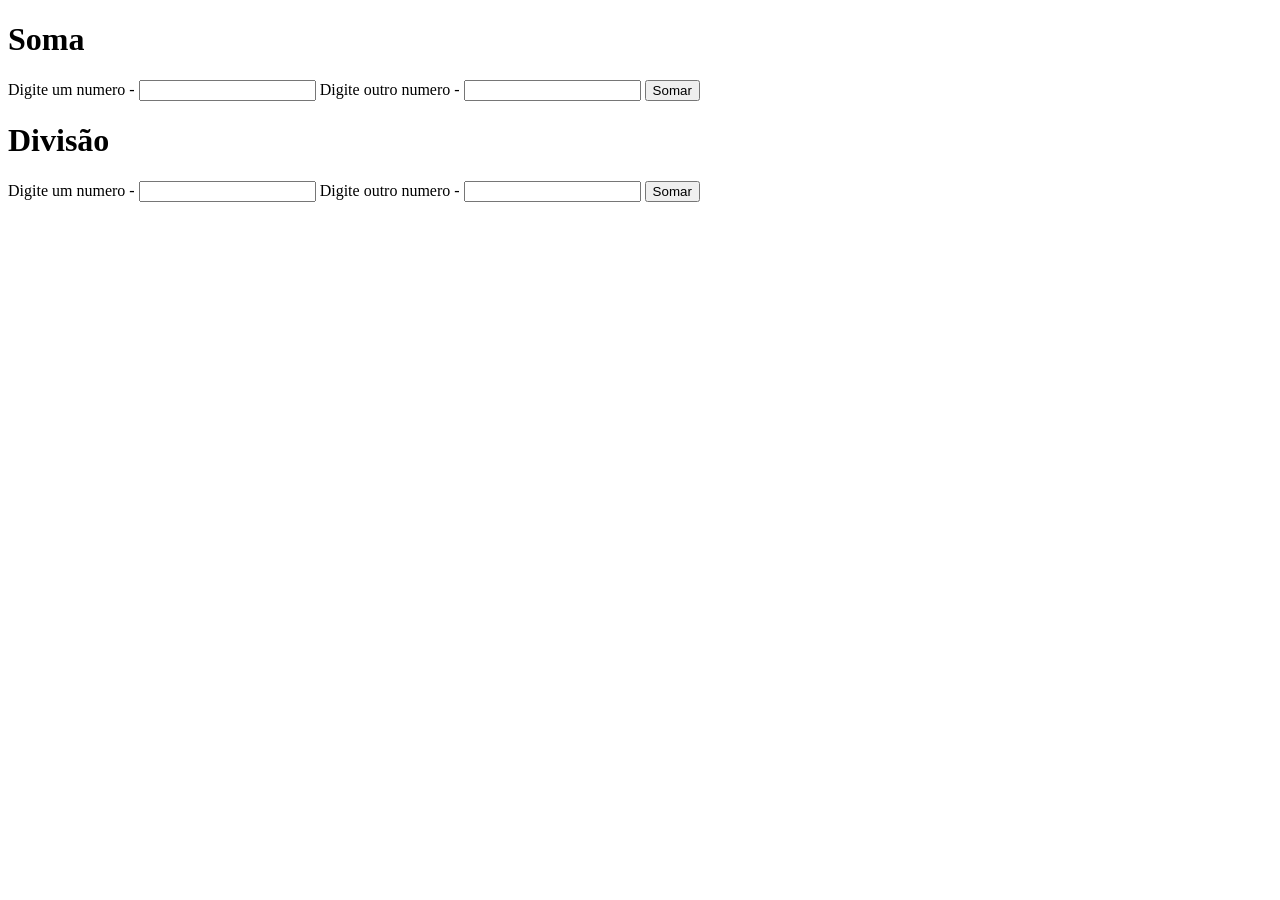
<file: index.html>
<!DOCTYPE html>
<html lang="en">
<head>
    <meta charset="UTF-8">
    <meta name="viewport" content="width=device-width, initial-scale=1.0">
    <title>Cálculos</title>
    <style>
    #res-soma{
        color: aquamarine;
        background-color: deeppink;
    }
    </style>
</head>
<body>
    <div>
        <h1>Soma</h1>
        <label for="n1">Digite um numero -</label>
        <input type="number" id="n1">
        <label for="n2">Digite outro numero -</label>
        <input type="number" id="n2">
        <button onclick="somar()">Somar</button>
        <p id="res-soma"></p>
    </div>
    <div>
        <h1>Divisão</h1>
        <label for="n3">Digite um numero -</label>
        <input type="number" id="n3">
        <label for="n4">Digite outro numero -</label>
        <input type="number" id="n4">
        <button onclick="dividir()">Somar</button>
        <p id="res-div"></p>
    </div>

    <script src="script.js"></script>
</body>
</html>
</file>
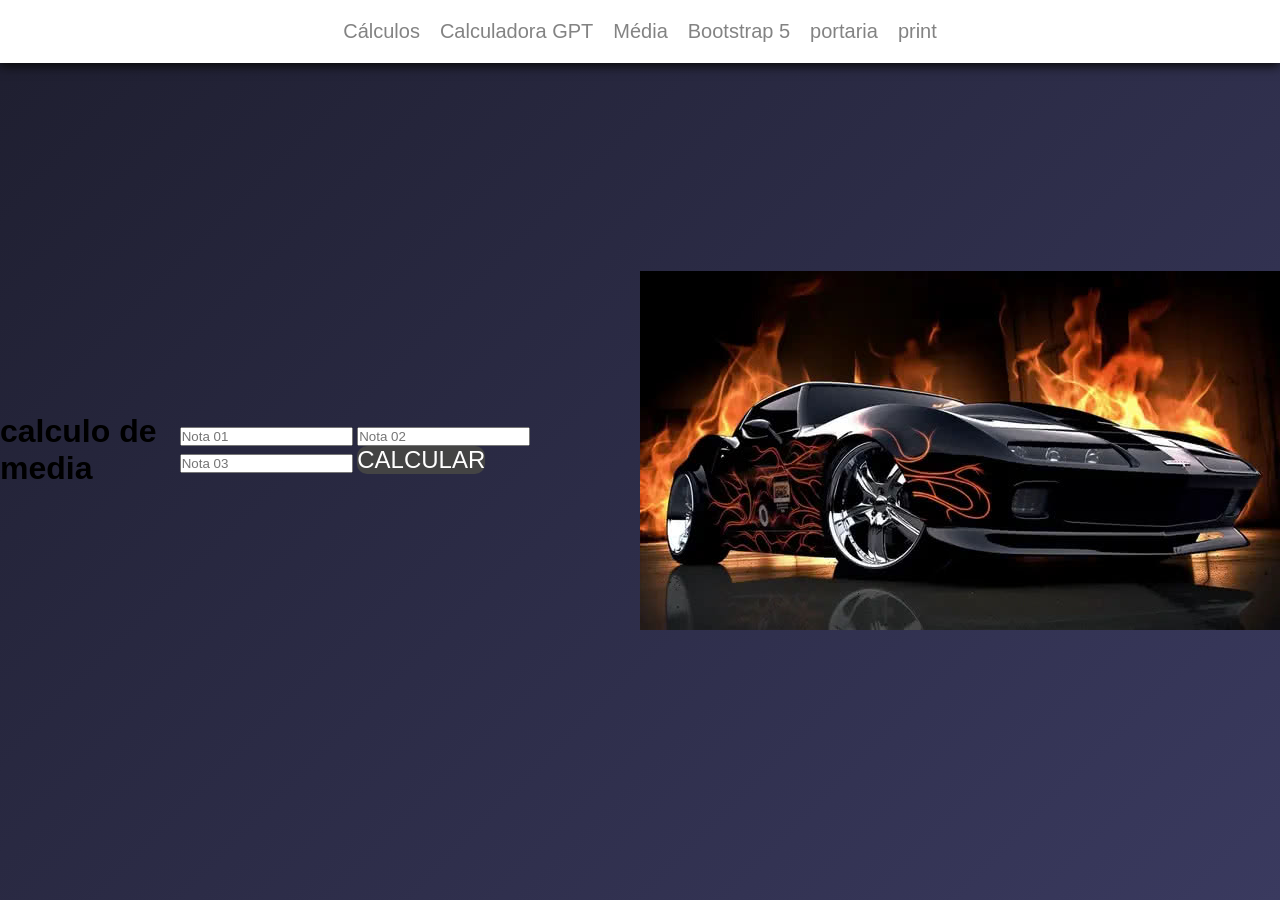
<file: calculadoraGPT/index.html>
<!DOCTYPE html>
<html lang="en">
<head>
    <meta charset="UTF-8">
    <meta name="viewport" content="width=device-width, initial-scale=1.0">
    <title>Calculo media</title>
    <link rel="stylesheet" href="style.css">
    <link rel="preconnect" href="https://fonts.googleapis.com">
    <link rel="preconnect" href="https://fonts.gstatic.com" crossorigin>
    <link href="https://fonts.googleapis.com/css2?family=Comic+Relief:wght@400;700&display=swap" rel="stylesheet">
</head>
<body>
    <nav>
        <a href="../calculos/">Cálculos</a>
        <a href="../calculadoraGPT/">Calculadora GPT</a>
        <a href="../calculoMedia/">Média</a>
        <a href="../bootstrap5/">Bootstrap 5</a>
        <a href="../Portaria/">portaria</a>
        <a href="../print/">print</a>
    </nav>
    <h1>calculo de media</h1>
    <main>
        <input type="number" placeholder="Nota 01" id="n1">
        <input type="number" placeholder="Nota 02" id="n2">
        <input type="number" placeholder="Nota 03" id="n3">
        <button onclick="calcularMedia()">CALCULAR</button>
        <p id="resposta"></p>
    </main>
    <img src="../images/bg-carro.jpg" alt="">

    <script src="script.js"></script>
    
</body>
</html>
</file>
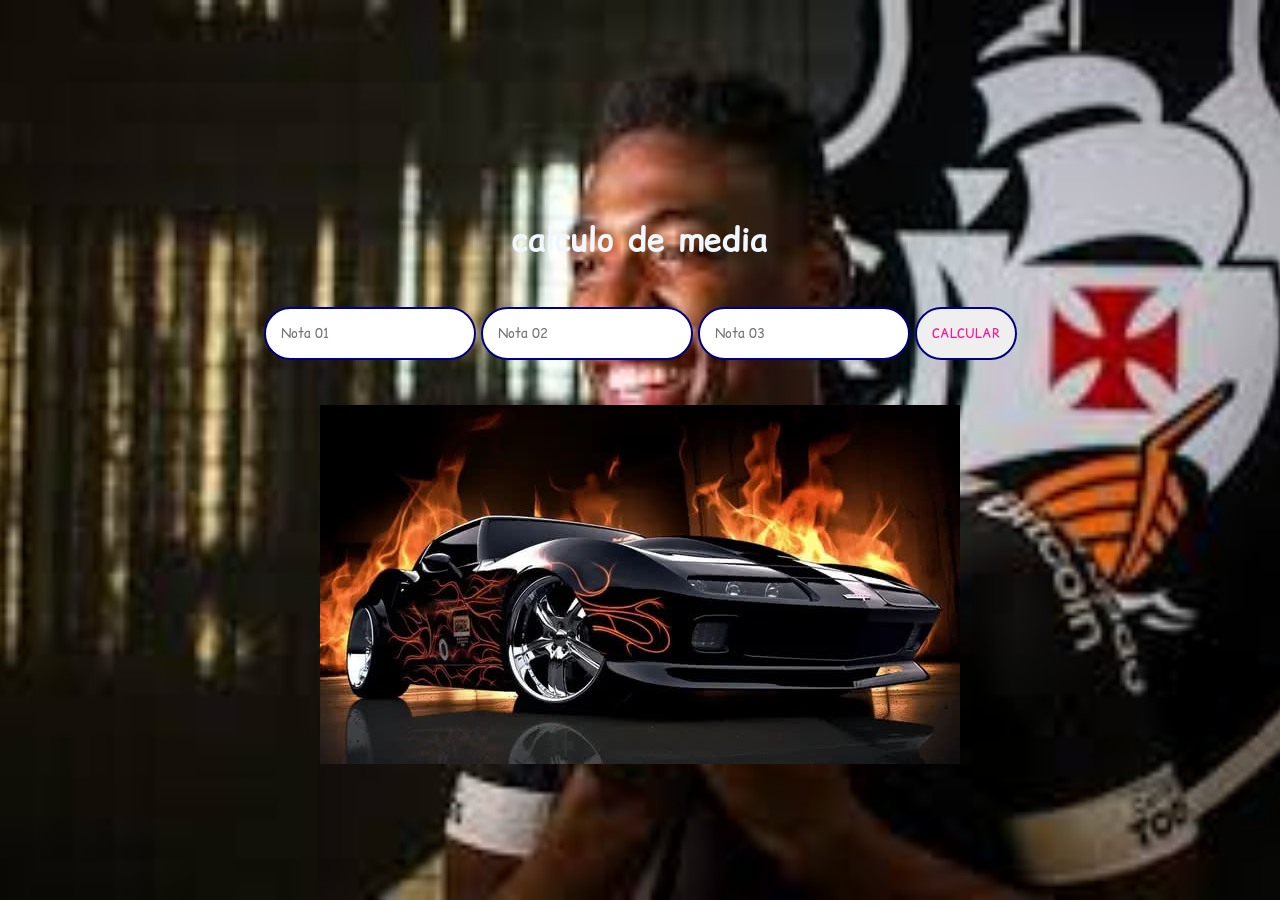
<file: calculoMedia/index.html>
<!DOCTYPE html>
<html lang="en">
<head>
    <meta charset="UTF-8">
    <meta name="viewport" content="width=device-width, initial-scale=1.0">
    <title>Calculo media</title>
    <link rel="stylesheet" href="style.css">
    <link rel="preconnect" href="https://fonts.googleapis.com">
    <link rel="preconnect" href="https://fonts.gstatic.com" crossorigin>
    <link href="https://fonts.googleapis.com/css2?family=Comic+Relief:wght@400;700&display=swap" rel="stylesheet">
</head>
<body>
    <h1>calculo de media</h1>
    <main>
        <input type="number" placeholder="Nota 01" id="n1">
        <input type="number" placeholder="Nota 02" id="n2">
        <input type="number" placeholder="Nota 03" id="n3">
        <button onclick="calcularMedia()">CALCULAR</button>
        <p id="resposta"></p>
    </main>
    <img src="../images/bg-carro.jpg" alt="">

    <script src="script.js"></script>
    
</body>
</html>
</file>
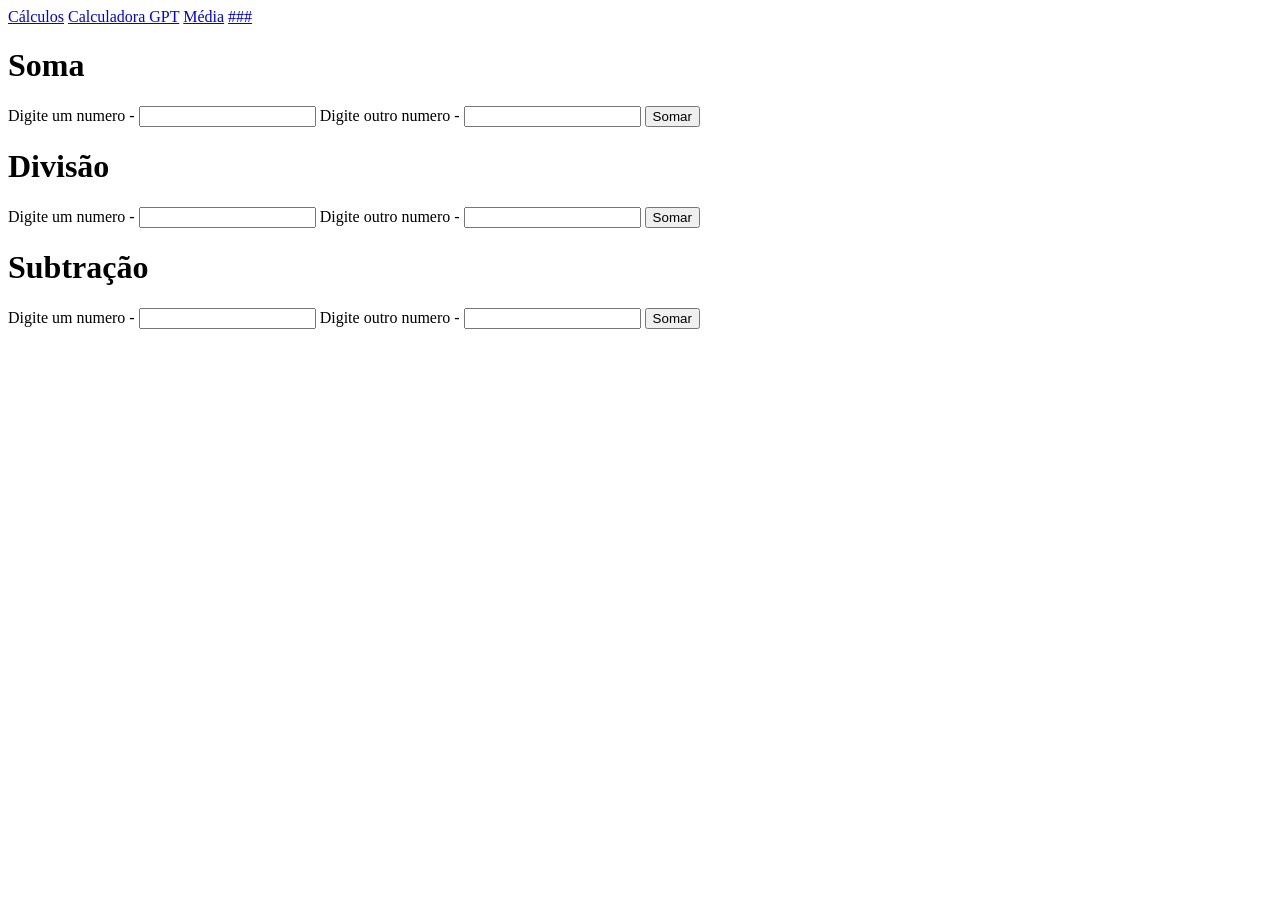
<file: calculos/index.html>
<!DOCTYPE html>
<html lang="en">
<head>
    <meta charset="UTF-8">
    <meta name="viewport" content="width=device-width, initial-scale=1.0">
    <title>Cálculos</title>
    <style>
    #res-soma{
        color: aquamarine;
        background-color: deeppink;
    }
    </style>
</head>
<body>
        <nav>
        <a href="../calculos/">Cálculos</a>
        <a href="../calculadoraGPT/">Calculadora GPT</a>
        <a href="../calculoMedia/">Média</a>
        <a href="#">###</a>
    </nav>
    <div>
        <h1>Soma</h1>
        <label for="n1">Digite um numero -</label>
        <input type="number" id="n1">
        <label for="n2">Digite outro numero -</label>
        <input type="number" id="n2">
        <button onclick="somar()">Somar</button>
        <p id="res-soma"></p>
    </div>
    <div>
        <h1>Divisão</h1>
        <label for="n3">Digite um numero -</label>
        <input type="number" id="n3">
        <label for="n4">Digite outro numero -</label>
        <input type="number" id="n4">
        <button onclick="dividir()">Somar</button>
        <p id="res-div"></p>
    </div>
    <div>
        <h1>Subtração</h1>
        <label for="n5">Digite um numero -</label>
        <input type="number" id="n5">
        <label for="n6">Digite outro numero -</label>
        <input type="number" id="n6">
        <button onclick="multiplicar()">Somar</button>
        <p id="res-div"></p>
    </div>

    <script src="script.js"></script>
</body>
</html>
</file>
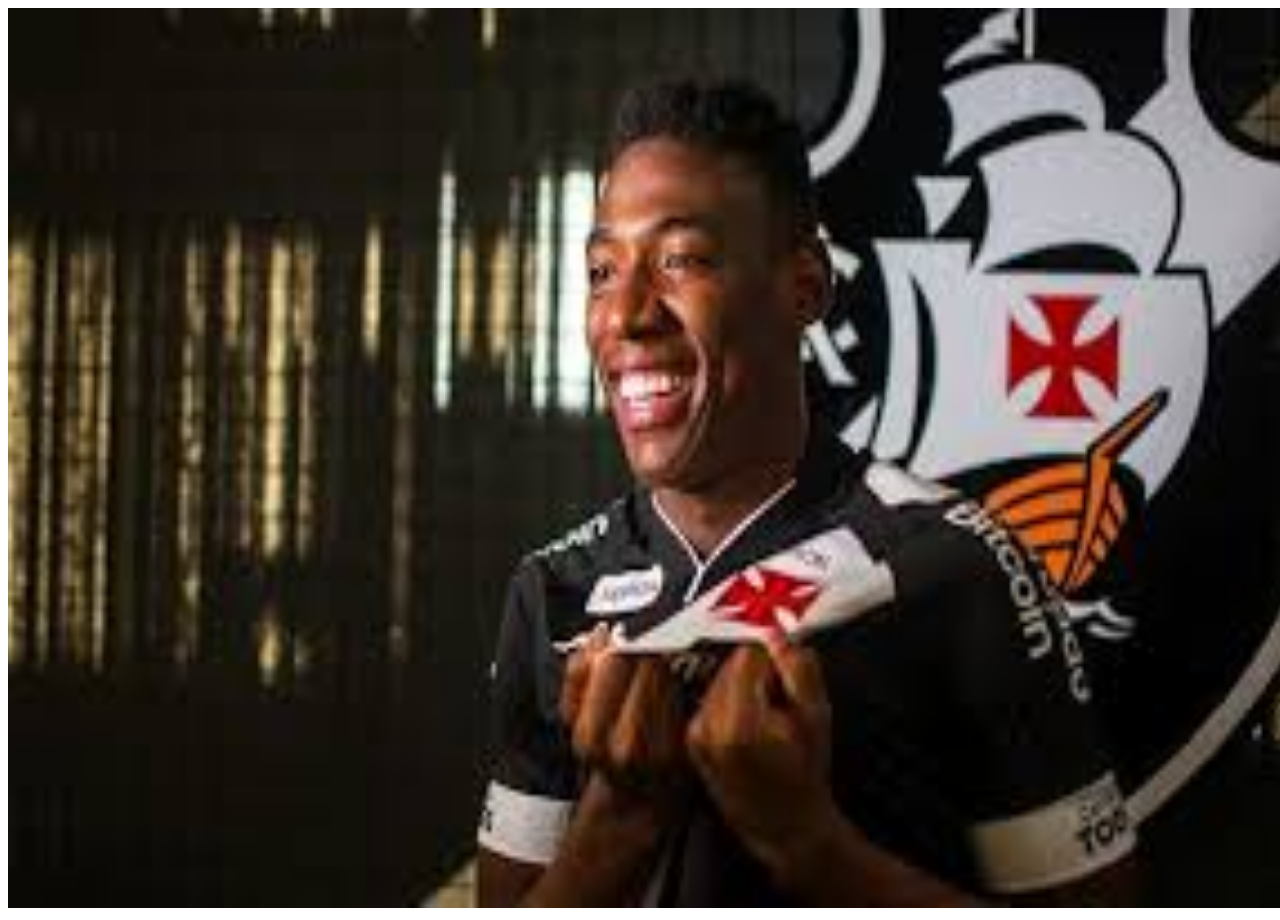
<file: leopl/index.html>
<!DOCTYPE html>
<html lang="en">
<head>
    <meta charset="UTF-8">
    <meta name="viewport" content="width=device-width, initial-scale=1.0">
    <title>Document</title>
</head>
<body>
    <img src="../images/bg-leo-pele.jpg" alt="" style="width: 100vw; height: 100vh;">
</body>
</html>
</file>
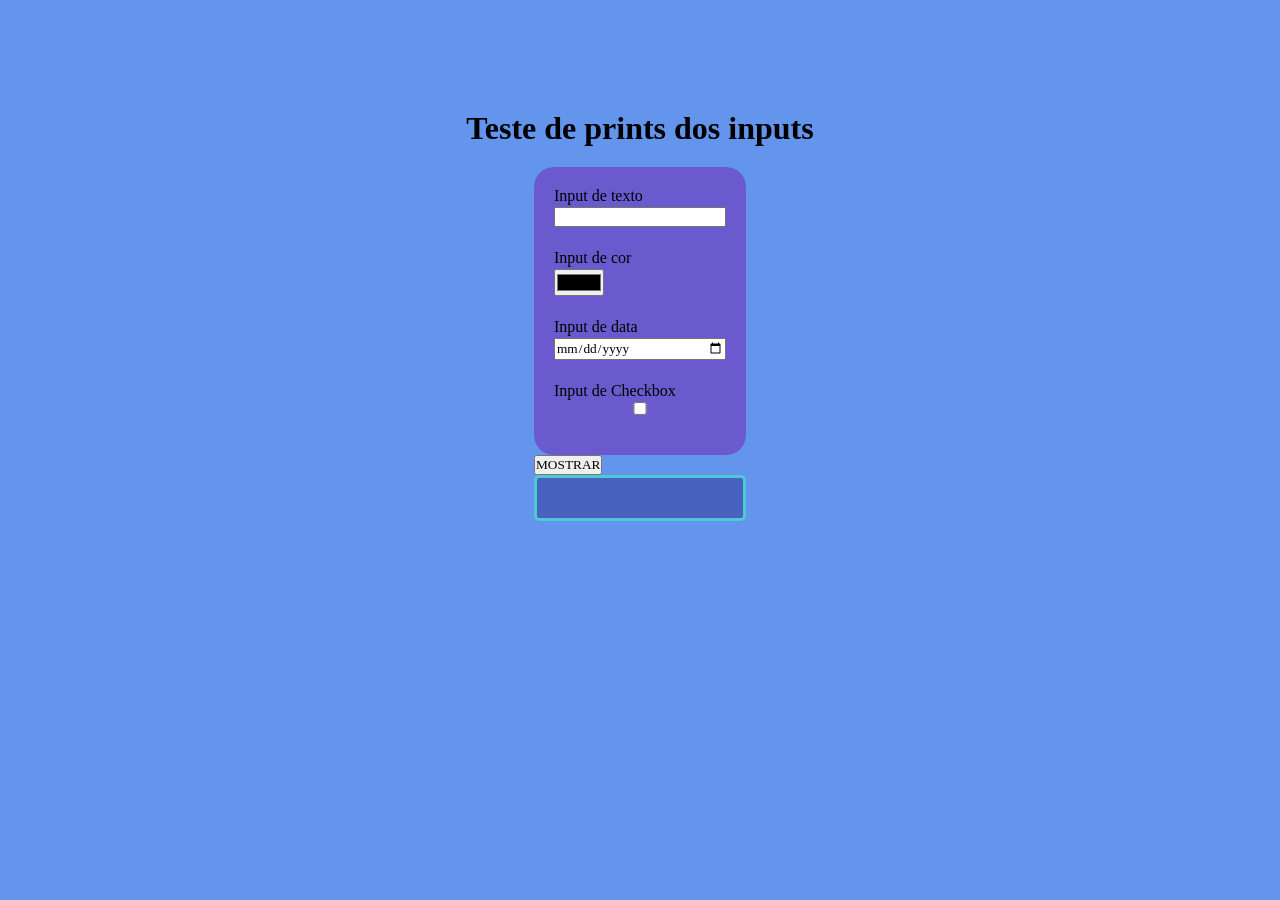
<file: print/index.html>
<!DOCTYPE html>
<html lang="en">
<head>
    <meta charset="UTF-8">
    <meta name="viewport" content="width=device-width, initial-scale=1.0">
    <title>Prints</title>
    <link rel="stylesheet" href="style.css">
</head>
<body>
    <h1>Teste de prints dos inputs</h1>
    <main>
        <div>
            <div class="inputs">
                <label for="i1">Input de texto</label>
                <input type="text" id="i1"><br>
                <label for="i2">Input de cor</label>
                <input type="color" id="i2"><br>
                <label for="i3">Input de data</label>
                <input type="date" id="i3"><br>
                <label for="i4">Input de Checkbox</label>
                <input type="checkbox" id="i4"><br>
            </div>
            <button onclick="mostrar()">MOSTRAR</button>
            <div class="texto">
                <p id="printTexto"></p>
                <p id="printColor"></p>
                <p id="printData"></p>
                <p id="printCheckbox"></p>
            </div>
        </div>
    </main>

    <script src="script.js"></script>
    
</body>
</html>
</file>
<file: calculadoraGPT/style.css>
* {
    margin: 0;
    padding: 0;
    box-sizing: border-box;
    font-family: Arial, sans-serif;
}

body {
    height: 100vh;
    display: flex;
    justify-content: center;
    align-items: center;
    background: linear-gradient(135deg, #1e1e2f, #3a3a5f);
}

.calculator {
    width: 400px;
    height: 600px;
    background: #222;
    border-radius: 20px;
    padding: 20px;
    box-shadow: 0 0 30px rgba(0,0,0,0.5);
    display: flex;
    flex-direction: column;
}

#display {
    width: 100%;
    height: 100px;
    margin-bottom: 20px;
    font-size: 2em;
    text-align: right;
    padding: 10px;
    border: none;
    border-radius: 10px;
    background: #111;
    color: #fff;
}

.buttons {
    flex: 1;
    display: grid;
    grid-template-columns: repeat(4, 1fr);
    gap: 10px;
}

button {
    font-size: 1.5em;
    border: none;
    border-radius: 10px;
    background: #444;
    color: #fff;
    cursor: pointer;
    transition: 0.2s;
}

button:hover {
    background: #666;
}

.equal {
    grid-row: span 2;
    background: #ff9500;
}

.zero {
    grid-column: span 2;
}

nav{
    position: fixed;
    top: 0;
    background-color: #ffffff;
    width: 100%;
    display: flex;
    align-items: center;
    justify-content: center;
    gap: 20px;
    padding: 20px;
    box-shadow: 0px 3px 10px #090909;
}

a{
    text-decoration: none;
    color: #090909;
    font-size: 20px;
    opacity: 0.5;
}

a:hover{
    cursor: pointer;
    opacity: 1;
}
</file>
<file: calculoMedia/style.css>
*{
    margin: 0;
    padding: 0;
    box-sizing: border-box;
    font-family: "Comic Relief", system-ui;
    color: aliceblue;
}
body{
    padding-top: 80px;
    background-image: url('../images/bg-leo-pele.jpg');
    background-position: center;
    background-repeat: no-repeat;
    background-size: cover;
    min-height: 100vh;
    height: auto;
    display: flex;
    align-items: center;
    justify-content: center;
    flex-direction: column;
    gap: 5vh;
}
input{
    padding: 15px;
    border-radius: 999px;
    border: none;
    border: 2px solid navy;
    color: deeppink;
}
button{
    padding: 15px;
    border-radius: 999px;
    border: none;
    border: 2px solid navy;
    color: deeppink;
}
button:hover{
    cursor: pointer;
        background-color: crimson;
    color: darkgoldenrod;
}
nav{
    position: fixed;
    top: 0;
    background-color: #ffffff;
    width: 100%;
    display: flex;
    align-items: center;
    justify-content: center;
    gap: 20px;
    padding: 20px;
    box-shadow: 0px 3px 10px #090909;
}

a{
    text-decoration: none;
    color: #090909;
    font-size: 20px;
    opacity: 0.5;
}

a:hover{
    cursor: pointer;
    opacity: 1;
}
</file>
<file: print/style.css>
*{
    margin: 0;
    padding: 0;
    box-sizing: border-box;
    font-family: cursive;
}
body{
    height: 70vh;
    gap: 20px;
    background-color: cornflowerblue;
    display: flex;
    justify-content: center;
    align-items: center;
    flex-direction: column;
}
.texto{
    border: 3px solid rgb(75, 202, 211);
    border-radius: 5px;
    background-color: rgb(72, 99, 189);
    color: white;
    padding: 20px;
    display: flex;
    justify-content:space-between;
    align-items: center;
    flex-direction: column;
}
.inputs{
    background-color: slateblue;
    border-radius: 20px;
    display: flex;
    flex-direction: column;
    gap: 2px;
    padding: 20px;
}
</file>
